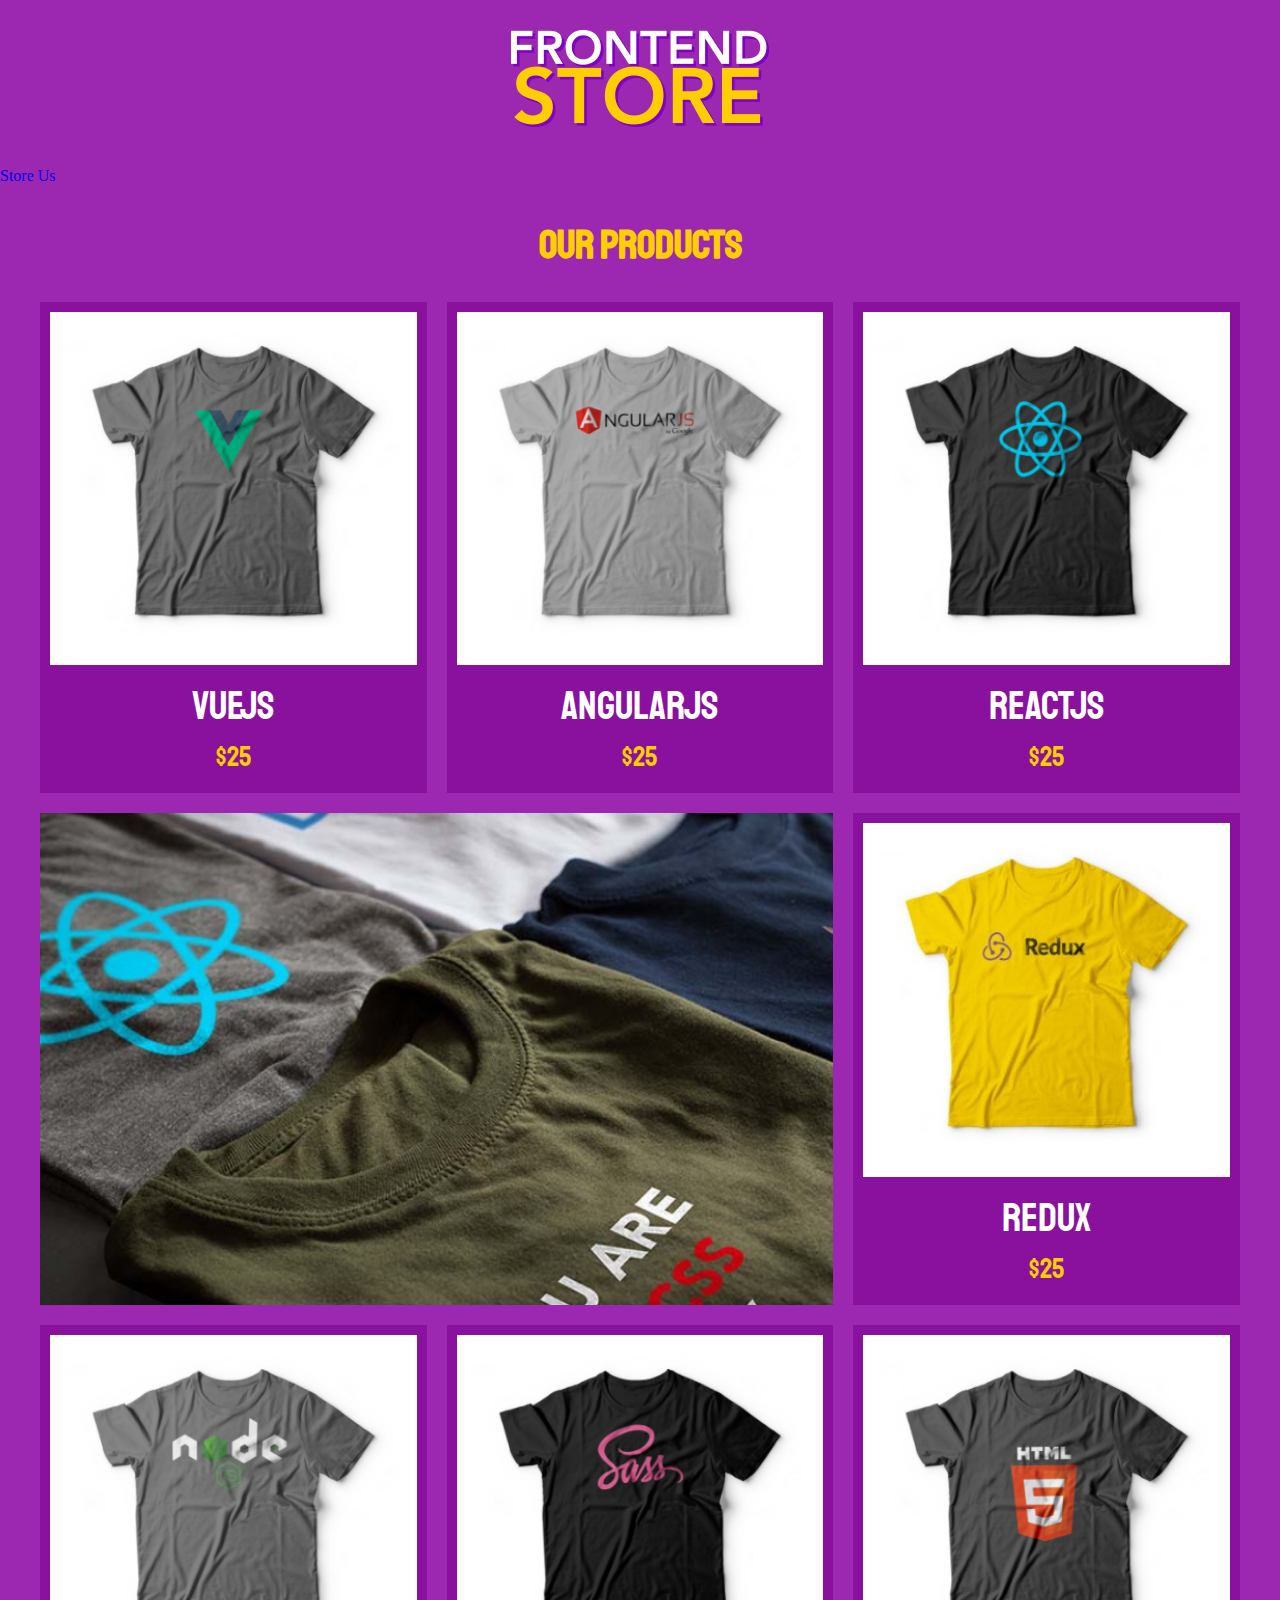
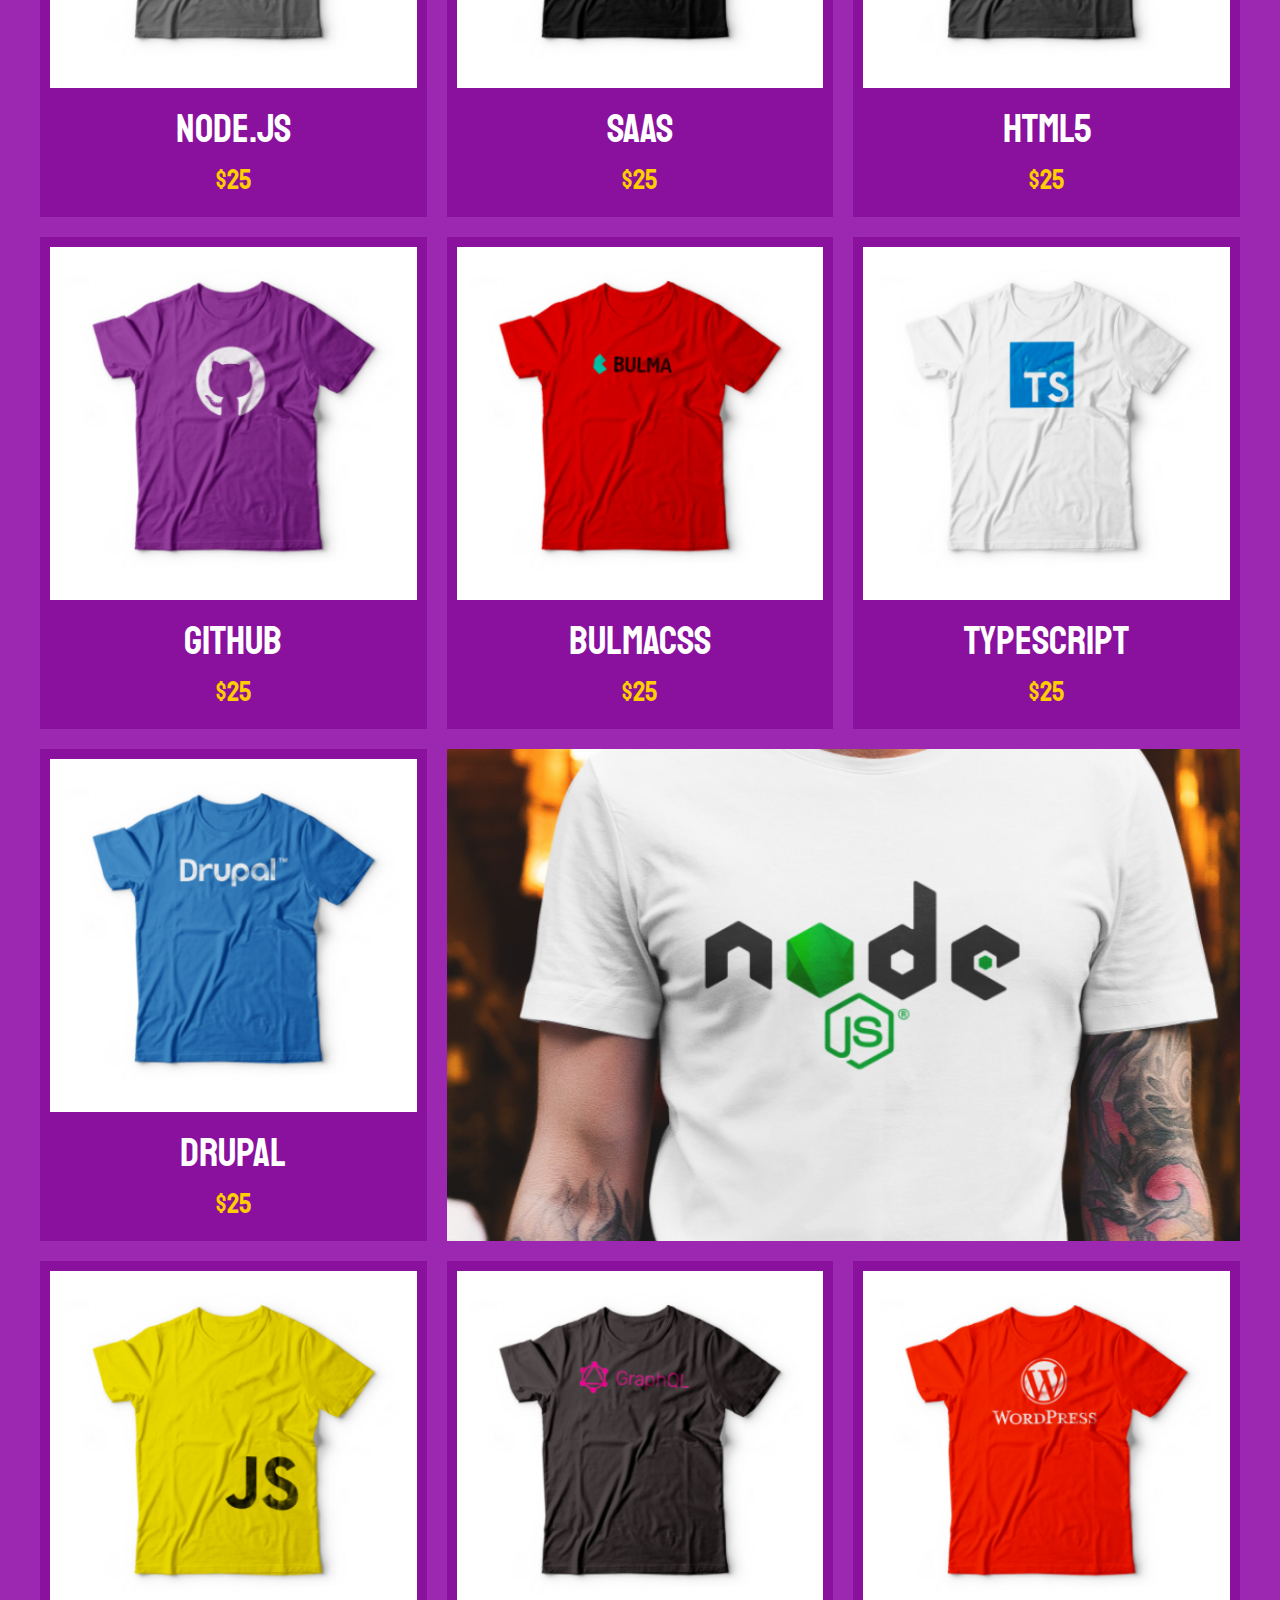
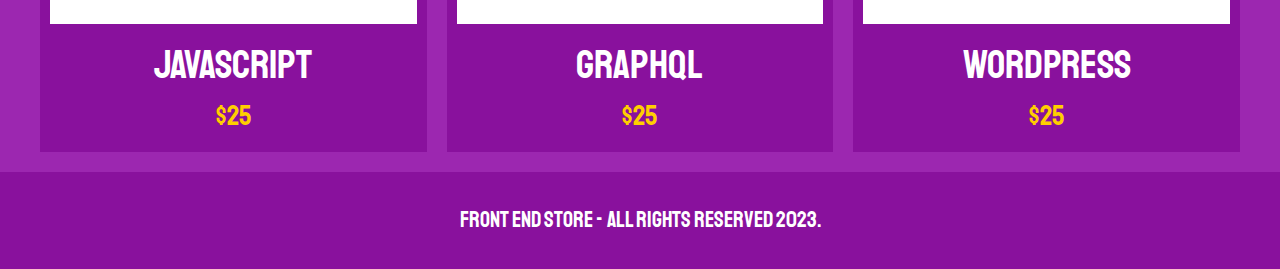
<file: Frontend/FrontEndStore/index.html>
<!DOCTYPE html>
<html lang="es">
<head>
    <meta charset="UTF-8">
    <meta http-equiv="X-UA-Compatible" content="IE=edge">
    <meta name="viewport" content="width=device-width, initial-scale=1.0">
    <title>FrontEnd Store</title>
    <link rel="stylesheet" href="css/normalize.css">
    <link rel="preconnect" href="https://fonts.googleapis.com">
    <link rel="preconnect" href="https://fonts.gstatic.com" crossorigin>
    <link href="https://fonts.googleapis.com/css2?family=Staatliches&display=swap" rel="stylesheet">
    <link rel="stylesheet" href="css/styles.css">
</head>
<body>
    <header class="header">
        <a href="index.html">
            <img class="header__logo" src="img/logo.png" alt="logotipo">
        </a>
    </header>

    <nav class="navigation">
        <a class="navigation__link navigation__link--active" href="index.html">Store</a>
        <a class="navigation__link" href="nosotros.html">Us</a>
    </nav>

    <main class="contenedor">
        <h1>Our Products</h1>

        <div class="grid">
            <div class="producto">
                <a href="producto.html">
                    <img class="producto__imagen" src="img/1.jpg" alt="imagen camisa">
                    <div class="producto__informacion">
                        <p class="producto__nombre">VueJS</p>
                        <p class="producto__precio">$25</p>
                    </div>
                </a>
            </div> <!-- producto -->

            <div class="producto">
                <a href="producto.html">
                    <img class="producto__imagen" src="img/2.jpg" alt="imagen camisa">
                    <div class="producto__informacion">
                        <p class="producto__nombre">AngularJS</p>
                        <p class="producto__precio">$25</p>
                    </div>
                </a>
            </div> <!-- producto -->

            <div class="producto">
                <a href="producto.html">
                    <img class="producto__imagen" src="img/3.jpg" alt="imagen camisa">
                    <div class="producto__informacion">
                        <p class="producto__nombre">ReactJS</p>
                        <p class="producto__precio">$25</p>
                    </div>
                </a>
            </div> <!-- producto -->

            <div class="producto">
                <a href="producto.html">
                    <img class="producto__imagen" src="img/4.jpg" alt="imagen camisa">
                    <div class="producto__informacion">
                        <p class="producto__nombre">Redux</p>
                        <p class="producto__precio">$25</p>
                    </div>
                </a>
            </div> <!-- producto -->

            <div class="producto">
                <a href="producto.html">
                    <img class="producto__imagen" src="img/5.jpg" alt="imagen camisa">
                    <div class="producto__informacion">
                        <p class="producto__nombre">Node.js</p>
                        <p class="producto__precio">$25</p>
                    </div>
                </a>
            </div> <!-- producto -->

            <div class="producto">
                <a href="producto.html">
                    <img class="producto__imagen" src="img/6.jpg" alt="imagen camisa">
                    <div class="producto__informacion">
                        <p class="producto__nombre">SAAS</p>
                        <p class="producto__precio">$25</p>
                    </div>
                </a>
            </div> <!-- producto -->

            <div class="producto">
                <a href="producto.html">
                    <img class="producto__imagen" src="img/7.jpg" alt="imagen camisa">
                    <div class="producto__informacion">
                        <p class="producto__nombre">HTML5</p>
                        <p class="producto__precio">$25</p>
                    </div>
                </a>
            </div> <!-- producto -->

            <div class="producto">
                <a href="producto.html">
                    <img class="producto__imagen" src="img/8.jpg" alt="imagen camisa">
                    <div class="producto__informacion">
                        <p class="producto__nombre">GitHub</p>
                        <p class="producto__precio">$25</p>
                    </div>
                </a>
            </div> <!-- producto -->

            <div class="producto">
                <a href="producto.html">
                    <img class="producto__imagen" src="img/9.jpg" alt="imagen camisa">
                    <div class="producto__informacion">
                        <p class="producto__nombre">BulmaCSS</p>
                        <p class="producto__precio">$25</p>
                    </div>
                </a>
            </div> <!-- producto -->

            <div class="producto">
                <a href="producto.html">
                    <img class="producto__imagen" src="img/10.jpg" alt="imagen camisa">
                    <div class="producto__informacion">
                        <p class="producto__nombre">TypeScript</p>
                        <p class="producto__precio">$25</p>
                    </div>
                </a>
            </div> <!-- producto -->

            <div class="producto">
                <a href="producto.html">
                    <img class="producto__imagen" src="img/11.jpg" alt="imagen camisa">
                    <div class="producto__informacion">
                        <p class="producto__nombre">Drupal</p>
                        <p class="producto__precio">$25</p>
                    </div>
                </a>
            </div> <!-- producto -->

            <div class="producto">
                <a href="producto.html">
                    <img class="producto__imagen" src="img/12.jpg" alt="imagen camisa">
                    <div class="producto__informacion">
                        <p class="producto__nombre">JavaScript</p>
                        <p class="producto__precio">$25</p>
                    </div>
                </a>
            </div> <!-- producto -->

            <div class="producto">
                <a href="producto.html">
                    <img class="producto__imagen" src="img/13.jpg" alt="imagen camisa">
                    <div class="producto__informacion">
                        <p class="producto__nombre">GraphQL</p>
                        <p class="producto__precio">$25</p>
                    </div>
                </a>
            </div> <!-- producto -->

            <div class="producto">
                <a href="producto.html">
                    <img class="producto__imagen" src="img/14.jpg" alt="imagen camisa">
                    <div class="producto__informacion">
                        <p class="producto__nombre">WordPress</p>
                        <p class="producto__precio">$25</p>
                    </div>
                </a>
            </div> <!-- producto -->

            <div class="grafico grafico--camisas"></div>
            <div class="grafico grafico--node"></div>
        </div>
    </main>

    <footer class="footer">
        <p class="footer__texto">Front End Store - All Rights Reserved 2023.</p>
    </footer>
</body>
</html>
</file>
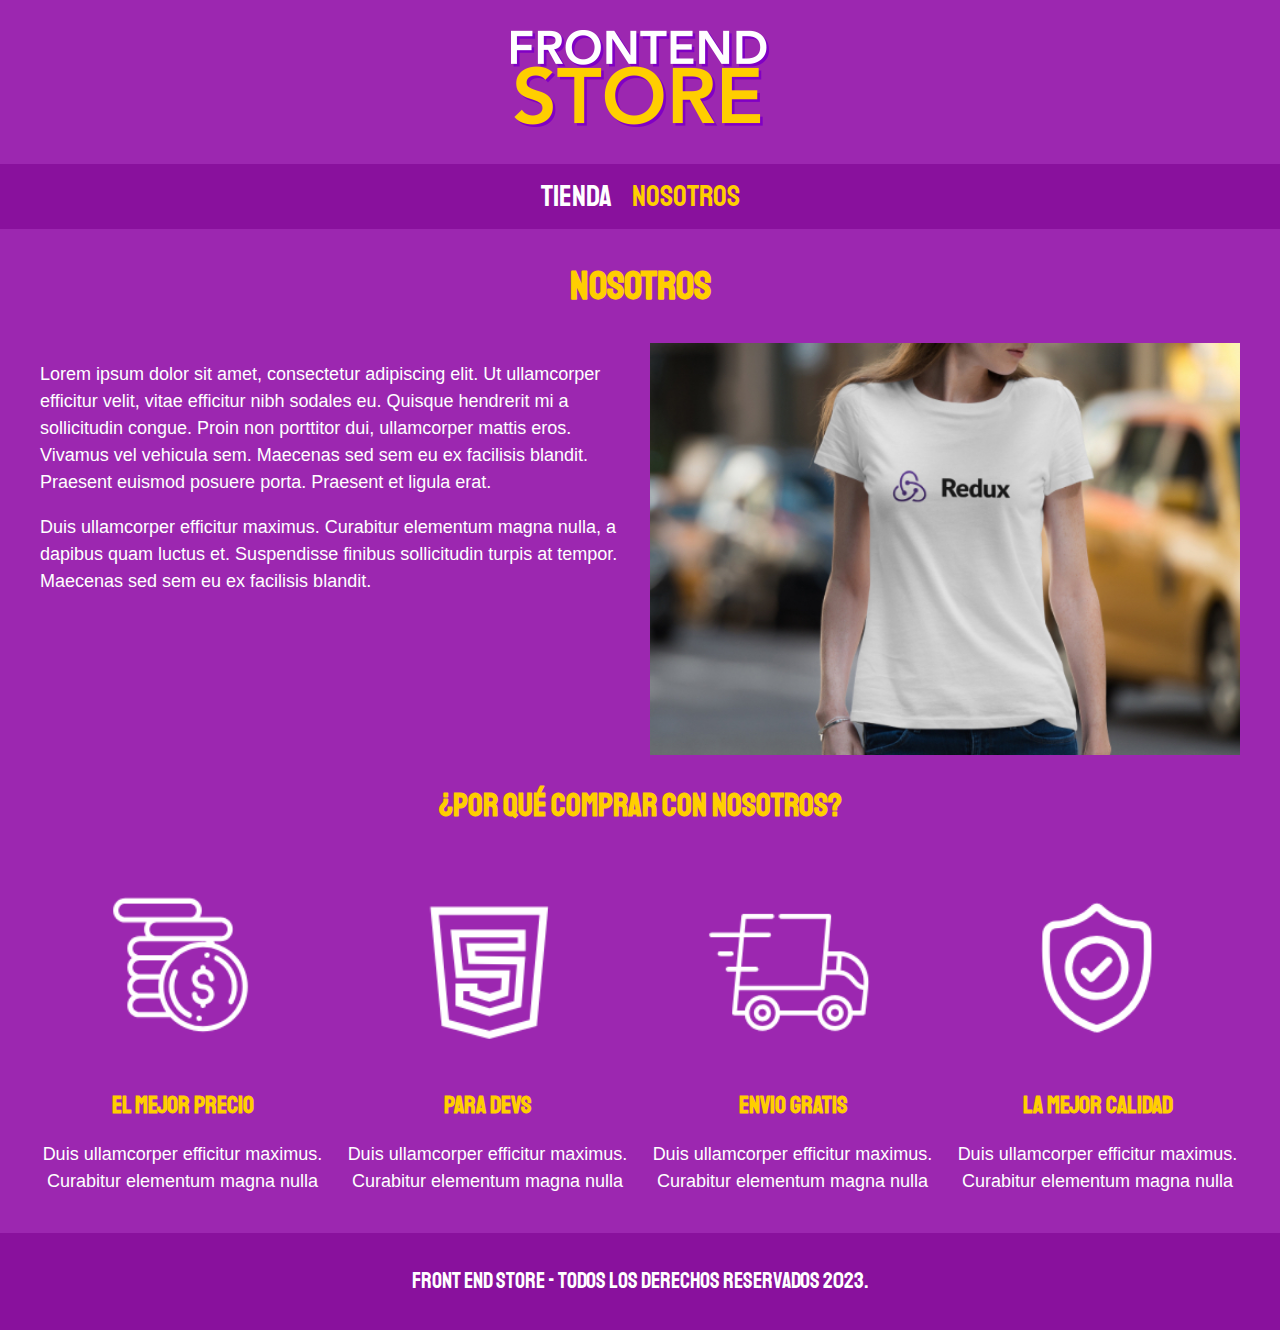
<file: Frontend/FrontEndStore/nosotros.html>
<!DOCTYPE html>
<html lang="es">
<head>
    <meta charset="UTF-8">
    <meta http-equiv="X-UA-Compatible" content="IE=edge">
    <meta name="viewport" content="width=device-width, initial-scale=1.0">
    <title>FrontEnd Store</title>
    <link rel="stylesheet" href="css/normalize.css">
    <link rel="preconnect" href="https://fonts.googleapis.com">
    <link rel="preconnect" href="https://fonts.gstatic.com" crossorigin>
    <link href="https://fonts.googleapis.com/css2?family=Staatliches&display=swap" rel="stylesheet">
    <link rel="stylesheet" href="css/styles.css">
</head>
<body>
    <header class="header">
        <a href="index.html">
            <img class="header__logo" src="img/logo.png" alt="logotipo">
        </a>
    </header>

    <nav class="navegacion">
        <a class="navegacion__enlace" href="index.html">Tienda</a>
        <a class="navegacion__enlace navegacion__enlace--activo" href="nosotros.html">Nosotros</a>
    </nav>

    <main class="contenedor">
        <h1>Nosotros</h1>

        <div class="nosotros">
            <div class="nosotros__contenido">
                <p>Lorem ipsum dolor sit amet, consectetur adipiscing elit. 
                Ut ullamcorper efficitur velit, vitae efficitur nibh sodales eu. 
                Quisque hendrerit mi a sollicitudin congue. Proin non porttitor dui, ullamcorper mattis eros. 
                Vivamus vel vehicula sem. Maecenas sed sem eu ex facilisis blandit. 
                Praesent euismod posuere porta. Praesent et ligula erat.</p>

                <p>Duis ullamcorper efficitur maximus. Curabitur elementum magna nulla, a dapibus quam luctus et. 
                Suspendisse finibus sollicitudin turpis at tempor. Maecenas sed sem eu ex facilisis blandit.</p>
            </div>
            <img src="img/nosotros.jpg" alt="imagen nosotros" class="nosotros__imagen">
        </div>
    </main>

    <section class="contenedor comprar">
        <h2 class="comprar__titulo">¿Por qué comprar con nosotros?</h2>

        <div class="bloques">
            <div class="bloque">
                <img class="bloque__imagen" src="img/icono_1.png" alt="por que comprar">
                <h3 class="bloque__titulo">El Mejor Precio</h3>
                <p>Duis ullamcorper efficitur maximus. Curabitur elementum magna nulla</p>
            </div> <!-- bloque -->

            <div class="bloque">
                <img class="bloque__imagen" src="img/icono_2.png" alt="por que comprar">
                <h3 class="bloque__titulo">Para Devs</h3>
                <p>Duis ullamcorper efficitur maximus. Curabitur elementum magna nulla</p>
            </div> <!-- bloque -->

            <div class="bloque">
                <img class="bloque__imagen" src="img/icono_3.png" alt="por que comprar">
                <h3 class="bloque__titulo">Envio Gratis</h3>
                <p>Duis ullamcorper efficitur maximus. Curabitur elementum magna nulla</p>
            </div> <!-- bloque -->

            <div class="bloque">
                <img class="bloque__imagen" src="img/icono_4.png" alt="por que comprar">
                <h3 class="bloque__titulo">La Mejor Calidad</h3>
                <p>Duis ullamcorper efficitur maximus. Curabitur elementum magna nulla</p>
            </div> <!-- bloque -->
        </div> <!-- bloques -->
    </section> <!-- comprar -->

    <footer class="footer">
        <p class="footer__texto">Front End Store - Todos los Derechos Reservados 2023.</p>
    </footer>
</body>
</html>
</file>
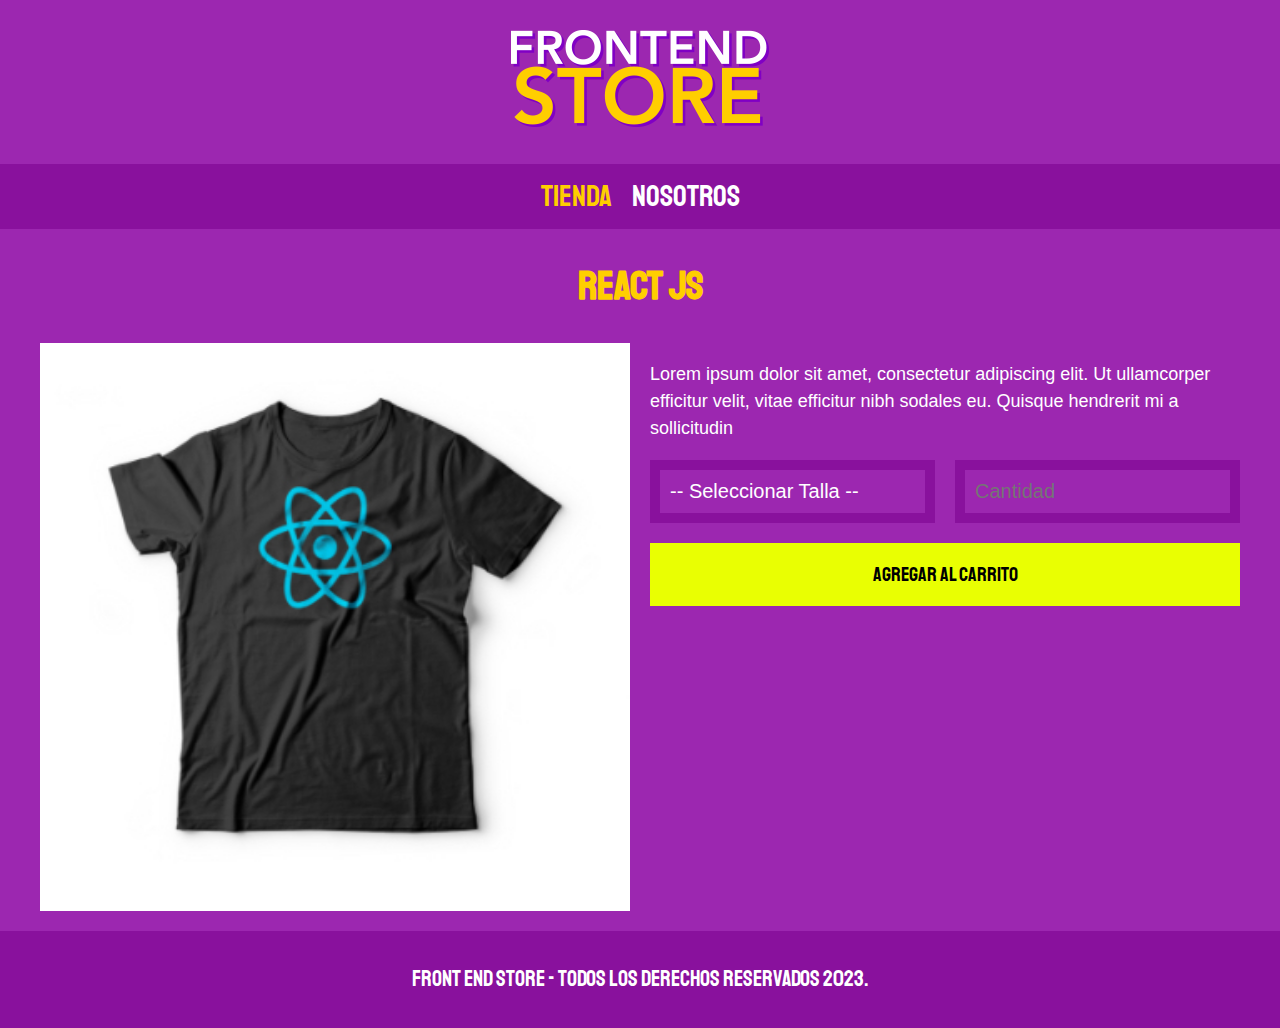
<file: Frontend/FrontEndStore/producto.html>
<!DOCTYPE html>
<html lang="es">
<head>
    <meta charset="UTF-8">
    <meta http-equiv="X-UA-Compatible" content="IE=edge">
    <meta name="viewport" content="width=device-width, initial-scale=1.0">
    <title>FrontEnd Store</title>
    <link rel="stylesheet" href="css/normalize.css">
    <link rel="preconnect" href="https://fonts.googleapis.com">
    <link rel="preconnect" href="https://fonts.gstatic.com" crossorigin>
    <link href="https://fonts.googleapis.com/css2?family=Staatliches&display=swap" rel="stylesheet">
    <link rel="stylesheet" href="css/styles.css">
</head>
<body>
    <header class="header">
        <a href="index.html">
            <img class="header__logo" src="img/logo.png" alt="logotipo">
        </a>
    </header>

    <nav class="navegacion">
        <a class="navegacion__enlace navegacion__enlace--activo" href="index.html">Tienda</a>
        <a class="navegacion__enlace" href="nosotros.html">Nosotros</a>
    </nav>

    <main class="contenedor">
        <h1>React JS</h1>

        <div class="camisa">
            <img src="img/3.jpg" alt="imagen del producto" class="camisa__imagen">

            <div class="camisas__contenido">
                <p>Lorem ipsum dolor sit amet, consectetur adipiscing elit. 
                    Ut ullamcorper efficitur velit, vitae efficitur nibh sodales eu. 
                    Quisque hendrerit mi a sollicitudin</p>

                <form class="formulario">
                    <select class="formulario__campo">
                        <option disabled selected>-- Seleccionar Talla --</option>
                        <option>Chica</option>
                        <option>Mediana</option>
                        <option>Grande</option>
                    </select>
                    <input class="formulario__campo" type="number" placeholder="Cantidad" min="1" max="20">
                    <input class="formulario__submit" type="submit" value="Agregar al Carrito">
                </form>
            </div>
        </div>
    </main>

    <footer class="footer">
        <p class="footer__texto">Front End Store - Todos los Derechos Reservados 2023.</p>
    </footer>
</body>
</html>
</file>
<file: Frontend/FrontEndStore/css/styles.css>
:root {
    --primario: #9c27b0;
    --primarioOscuro: #89119d;
    --secundario: #FFCE00;
    --secundarioOscuro: rgb(233,287,2);
    --blanco: #FFF;
    --negro: #000;

    --fuentePrincipal: 'Staatliches', cursive;
}

html {
    box-sizing: border-box;
    font-size: 62.5%; /* 1rem = 10px */
}
*, *:before, *:after {
    box-sizing: inherit;
}

/* Globals */
body {
    background-color: var(--primario);
    font-size: 1.6rem;
    line-height: 1.5;
}
p {
    font-size: 1.8rem;
    font-family: Arial, Helvetica, sans-serif;
    color: var(--blanco);
}
a {
    text-decoration: none;
}
img {
    width: 100%;
}
.contenedor {
    max-width: 120rem;
    margin: 0 auto;
}
h1, h2, h3 {
    text-align: center;
    color: var(--secundario);
    font-family: var(--fuentePrincipal);
}
h1 {
    font-size: 4rem;
}
h2 {
    font-size: 3.2rem;
}
h3 {
    font-size: 2.4rem;
}

/* Header */
.header {
    display: flex;
    justify-content: center;
}
.header__logo {
    margin: 3rem 0;
}

/* Footer */
.footer {
    background-color: var(--primarioOscuro);
    padding: 1rem 0;
    margin-top: 2rem;
}
.footer__texto {
    font-family: var(--fuentePrincipal);
    text-align: center;
    font-size: 2.2rem;
}

/* Navegacion */
.navegacion {
    background-color: var(--primarioOscuro);
    padding: 1rem 0;
    display: flex;
    justify-content: center;
    gap: 2rem;
}
.navegacion__enlace {
    font-family: var(--fuentePrincipal);
    color: var(--blanco);
    font-size: 3rem;
}
.navegacion__enlace--activo,
.navegacion__enlace:hover {
    color: var(--secundario);
}

/* Grid */
.grid {
    display: grid;
    grid-template-columns: repeat(2, 1fr);
    gap: 2rem;
}
@media (min-width: 768px) {
    .grid {
        grid-template-columns: repeat(3, 1fr);
    }
}

/* Producto */
.producto {
    background-color: var(--primarioOscuro);
    padding: 1rem;
}
.producto__nombre {
    font-size: 4rem;
}
.producto__precio {
    font-size: 2.8rem;
    color: var(--secundario);
}
.producto__nombre,
.producto__precio {
    font-family: var(--fuentePrincipal);
    margin: 1rem 0;
    text-align: center;
    line-height: 1.2;
}

/* Graphics */
.grafico {
    min-height: 30rem;
    background-repeat: no-repeat;
    background-size: cover;
    grid-column: 1 / 3;
}
.grafico--camisas {
    grid-row: 2 / 3;
    background-image: url(../img/grafico1.jpg);
}
.grafico--node {
    background-image: url(../img/grafico2.jpg);
    grid-row: 8 / 9;
}

@media (min-width: 768px) {
    .grafico--node {
        grid-row: 5 / 6;
        grid-column: 2 / 4;
    }   
}

/* NOSOTROS */
.nosotros {
    display: grid;
    grid-template-rows: repeat(2, auto);
}
@media (min-width: 768px) {
    .nosotros {
        grid-template-columns: repeat(2, 1fr);
        column-gap: 2rem;
    }
}
.nosotros__imagen {
    grid-row: 1 / 2;
}
@media (min-width: 768px) {
    .nosotros__imagen {
        grid-column: 2 / 3;
    }   
}

/* Bloques */
.bloques {
    display: grid;
    grid-template-columns: repeat(2, 1fr);
    gap: 2rem;
}
@media (min-width: 768px) {
    .bloques {
        grid-template-columns: repeat(4, 1fr);
    }
}
.bloque {
    text-align: center;
}
.bloque__titulo {
    margin: 0;
}

/* Pagina del Producto */
@media (min-width: 768px) {
    .camisa {
        display: grid;
        grid-template-columns: repeat(2, 1fr);
        column-gap: 2rem;
    }
}
.formulario {
    display: grid;
    grid-template-columns: repeat(2, 1fr);
    gap: 2rem;
}
.formulario__campo {
    border: 1rem solid var(--primarioOscuro); /*Ancho del borde, tipo de borde, color del borde*/
    background-color: transparent;
    color: var(--blanco);
    font-size: 2rem;
    font-family: Arial, Helvetica, sans-serif;
    padding: 1rem;
    appearance: none;
}
.formulario__submit {
    background-color: var(--secundarioOscuro);
    border: none;
    font-size: 2rem;
    font-family: var(--fuentePrincipal);
    padding: 2rem;
    transition: background-color .3s ease;
    grid-column: 1 / 3;
}
.formulario__submit:hover {
    cursor: pointer;
    background-color: var(--secundario);
}
</file>
